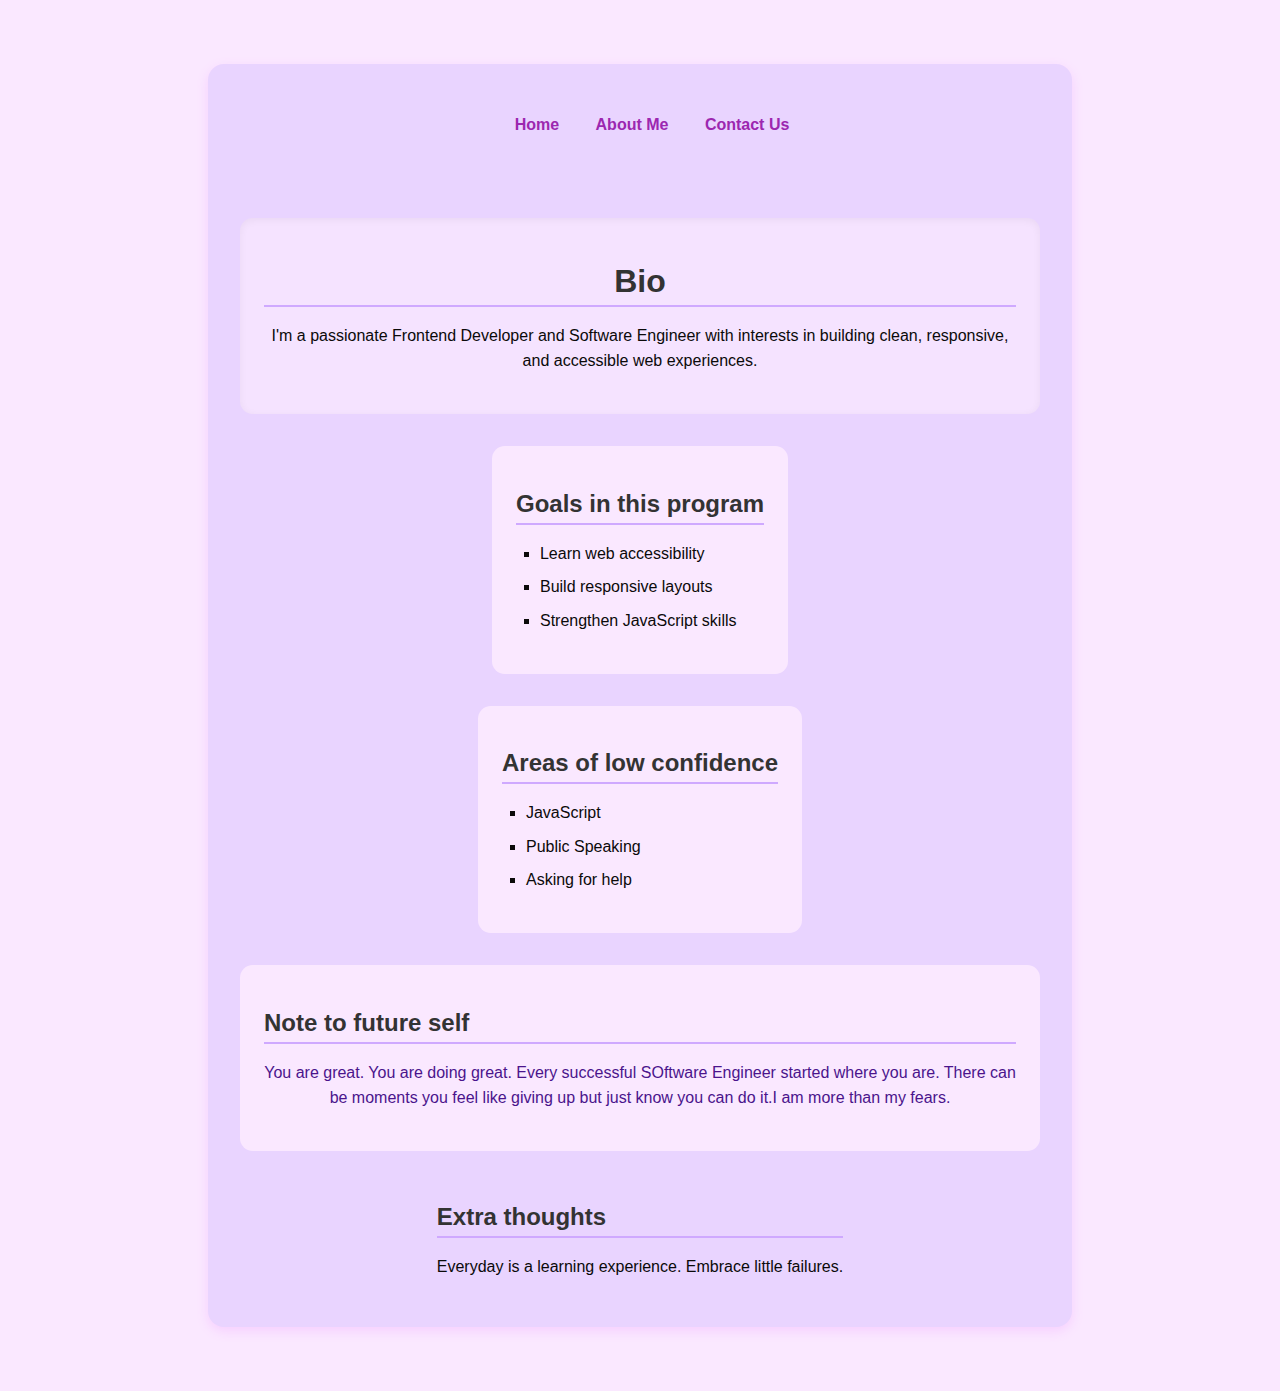
<file: Pages/about.html>
<!DOCTYPE html>
<html lang="en">
<head>
    <meta charset="UTF-8">
    <meta name="viewport" content="width=device-width, initial-scale=1.0">
    <title>About Me</title>
    <link  rel="stylesheet" href="../style.css">
</head>
<body>
    <main>

        <nav>
<ul>
<li><a href="../index.html">Home</a></li>
<li><a href="about.html">About Me</a></li>
<li><a href="contact.html">Contact Us</a></li>
</ul>
</nav>


        <section data-testid="test-about-bio" class="test-about-bio">
            <h1>Bio</h1>
            <p>I'm a passionate Frontend Developer and Software Engineer with interests in building clean, responsive, and accessible web experiences.</p>
        </section>

        <section data-testid="test-about-goal" class="test-about-goal">
            <h2>Goals in this program</h2>
            <ul>
                <li>Learn web accessibility</li>
                <li>Build responsive layouts</li>
                <li>Strengthen JavaScript skills</li>
            </ul>
        </section>

        <section data-testid="test-about-confidence" class="test-about-confidence">
            <h2>Areas of low confidence</h2>
            <ul>
                <li>JavaScript</li>
                <li>Public Speaking</li>
                <li>Asking for help</li>
            </ul>
        </section>

        <section data-testid="test-about-future-note" class="test-about-future-note">
            <h2>Note to future self</h2>
            <p>You are great. You are doing great. Every successful SOftware Engineer started where you are. There can be moments you feel like giving up but just know you can do it.I am more than my fears.</p>
        </section>

        <section data-testid="test-about-extra">
            <h2>Extra thoughts</h2>
            <p>Everyday is a learning experience. Embrace little failures.</p>
        </section>

        
    </main>
    
</body>
</html>
</file>
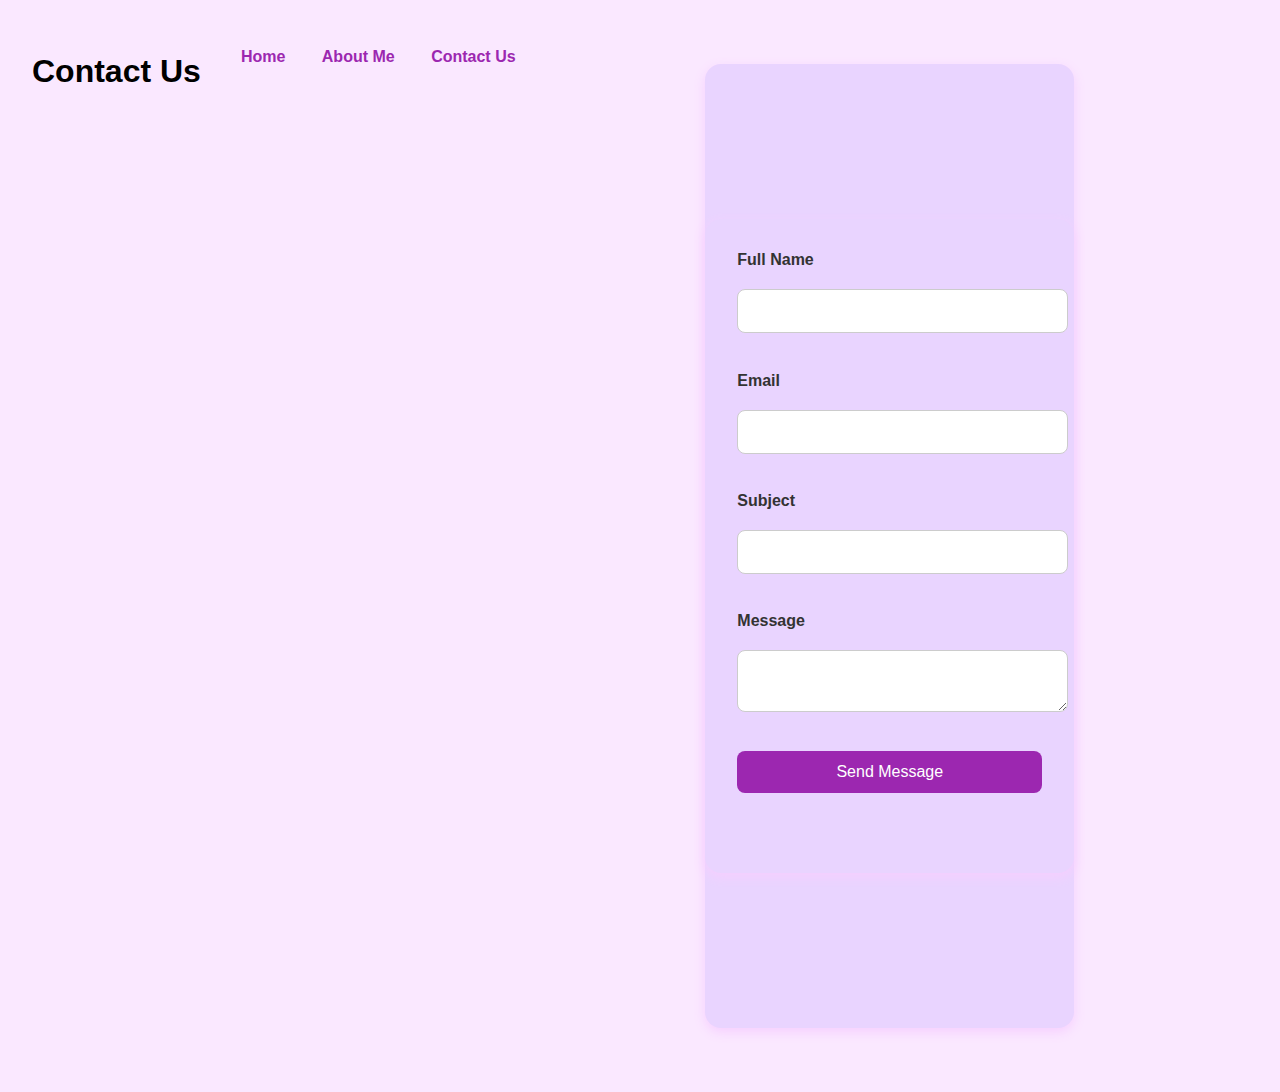
<file: Pages/contact.html>
<!DOCTYPE html>
<html lang="en">
<head>
    <meta charset="UTF-8">
    <meta name="viewport" content="width=device-width, initial-scale=1.0">
    <title>Contact Us</title>
    <link  rel="stylesheet" href="../style.css">
</head>
<body>
<h1>Contact Us </h1>

<nav>
<ul>
<li><a href="../index.html">Home</a></li>
<li><a href="about.html">About Me</a></li>
<li><a href="contact.html">Contact Us</a></li>
</ul>
</nav>
<main>

<form id="contact-form" data-testid="test-contact-us">
  <label for="name">Full Name</label>
  <input type="text" id="name" name="name" data-testid="test-contact-name">
  <p id="error-name" class="error"></p>

  <label for="email">Email</label>
  <input type="text" id="email" name="email" data-testid="test-contact-email">
  <p id="error-email" class="error"></p>

  <label for="subject">Subject</label>
  <input type="text" id="subject" name="subject" data-testid="test-contact-subject">
  <p id="error-subject" class="error"></p>

  <label for="message">Message</label>
  <textarea id="message" name="message" data-testid="test-contact-message"></textarea>
  <p id="error-message" class="error"></p>

  <button type="submit" data-testid="test-contact-submit">Send Message</button>
  <p id="success" data-testid="test-contact-success" class="success"></p>
</form>



</main>   

<script src="../script.js"></script>
</body>
</html>
</file>
<file: style.css>
body {

    font-family: Arial, Helvetica, sans-serif;
    margin: 0;
    padding: 2rem;
    display: flex;
    justify-content: center;
    background-color: #FAE8FF;
    
}

.test-profile-card{
    background-color: #E9D4FF;
    border-radius: 1rem;
    box-shadow: 0 4px 12px #F6CFFF;
    padding: 2rem;
    max-width: 420px;
    width: 100%;
    text-align: center;
    display: flex;
    flex-direction: column;
    align-items: center;
}

h2{
    color:#333;
    margin-bottom: 1rem;
}

p{
    color: #0b0a0a;
    text-align: center;
}

figure{
    display:flex;
    flex-direction: column;
    align-items: center;
    margin: 1rem 0;
}

img{
    border-radius: 5%;
    width: 100px;
    height: 100px;
    object-fit: cover;
    border: 3px solid black;
    margin-bottom: 0.5rem;
    background-color: #f5f5f5;
    transition: transform 0.3s ease ;
}

img:hover {
    transform: scale(1.05);
}

input[type="file"] {
    margin-top: 0.5rem;
    font-size: 0.9rem;
    cursor: pointer;
}

ul {
    list-style-type: square;
    list-style-position: none;
    padding: 0;
    
}

a{
    color: #0077cc;
    text-decoration: none;


}

a:hover,
a:focus {
    text-decoration: underline;
}

@media (min-width: 768px) {
    .profile-card {
        max-width: 600px;
        flex-direction: row;
        align-items: flex-start;
        text-align: left;
        gap: 2rem;
    }

    figure{
        flex: 1;
        }
    
        section {
            flex: 2;
    
        }
}

/* ===============================
   CONTACT PAGE STYLES
================================== */

main {
  display: flex;
  justify-content: center;
  align-items: center;
  padding: 2rem;
  min-height: 100vh;
}

form {
  background-color: #E9D4FF;
  border-radius: 1rem;
  box-shadow: 0 4px 12px #F6CFFF;
  padding: 2rem;
  width: 100%;
  max-width: 500px;
  display: flex;
  flex-direction: column;
  gap: 1rem;
}

form label {
  font-weight: bold;
  color: #333;
  margin-bottom: 0.25rem;
}

form input[type="text"],
form textarea {
  width: 100%;
  padding: 0.75rem;
  border: 1px solid #ccc;
  border-radius: 0.5rem;
  font-size: 1rem;
  resize: vertical;
}

form input:focus,
form textarea:focus {
  outline: none;
  border-color: #9C27B0;
  box-shadow: 0 0 5px #D1A3FF;
}

button[type="submit"] {
  background-color: #9C27B0;
  color: white;
  border: none;
  padding: 0.75rem;
  border-radius: 0.5rem;
  font-size: 1rem;
  cursor: pointer;
  transition: background-color 0.3s ease;
}

button[type="submit"]:hover,
button[type="submit"]:focus {
  background-color: #7B1FA2;
}

/* Success and error messages */
.error {
  color: #C62828;
  font-size: 0.9rem;
  margin-top: -0.5rem;
}

.success {
  color: #2E7D32;
  font-weight: bold;
  text-align: center;
  margin-top: 1rem;
}

/* Navigation styling for contact/about pages */
nav {
  text-align: center;
  margin-bottom: 2rem;
}

nav ul {
  list-style: none;
  padding: 0;
}

nav li {
  display: inline-block;
  margin: 0 1rem;
}

nav a {
  color: #9C27B0;
  font-weight: 600;
  text-decoration: none;
}

nav a:hover,
nav a:focus {
  text-decoration: underline;
}

/* Responsive tweaks */
@media (max-width: 600px) {
  form {
    padding: 1.5rem;
  }

  button[type="submit"] {
    font-size: 0.95rem;
  }
}


/* ===============================
   ABOUT PAGE STYLES
================================== */

main {
  max-width: 800px;
  margin: 2rem auto;
  background-color: #E9D4FF;
  border-radius: 1rem;
  box-shadow: 0 4px 12px #F6CFFF;
  padding: 2rem;
  display: flex;
  flex-direction: column;
  gap: 2rem;
}

main h1, main h2 {
  color: #333;
  margin-bottom: 0.75rem;
  border-bottom: 2px solid #CFA9FF;
  padding-bottom: 0.3rem;
}

main p, main li {
  color: #0b0a0a;
  line-height: 1.6;
  font-size: 1rem;
}

ul {
  margin-left: 1.5rem;
}

li {
  margin-bottom: 0.5rem;
}

.test-about-bio {
  text-align: center;
  background-color: #F5E3FF;
  padding: 1.5rem;
  border-radius: 0.8rem;
  box-shadow: inset 0 2px 8px rgba(0, 0, 0, 0.05);
}

.test-about-goal,
.test-about-confidence,
.test-about-future-note,
.test-about-extra {
  background-color: #FAE8FF;
  padding: 1.5rem;
  border-radius: 0.8rem;
  transition: transform 0.2s ease, box-shadow 0.2s ease;
}

.test-about-goal:hover,
.test-about-confidence:hover,
.test-about-future-note:hover,
.test-about-extra:hover {
  transform: scale(1.02);
  box-shadow: 0 4px 12px rgba(207, 169, 255, 0.4);
}

.test-about-future-note p {
  font-weight: 500;
  color: #4A148C;
}

/* Responsive layout */
@media (max-width: 600px) {
  main {
    padding: 1.5rem;
    gap: 1.5rem;
  }

  main h1, main h2 {
    font-size: 1.25rem;
  }

  main p, main li {
    font-size: 0.95rem;
  }
}
</file>
